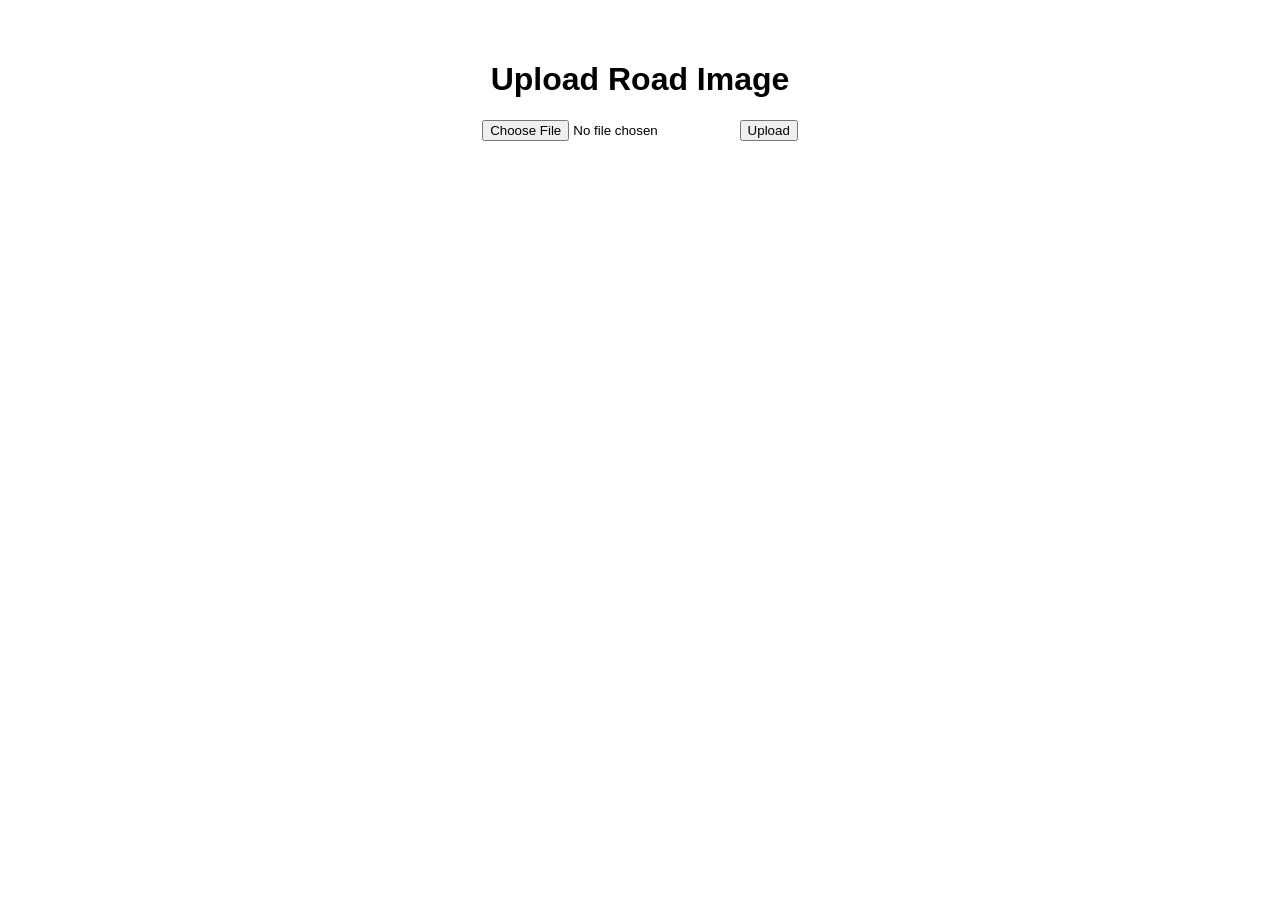
<file: api/templates/upload.html>
<!DOCTYPE html>
<html>

<head>
    <title>Pothole Detection</title>
    <link rel="stylesheet" href="/api/static/styles.css">
</head>

<body>
    <h1>Upload Road Image</h1>
    <form id="uploadForm" enctype="multipart/form-data">
        <input type="file" name="image" id="image" required />
        <button type="submit">Upload</button>
    </form>
    <br>
    <div id="result"></div>

    <script>
        document.getElementById("uploadForm").addEventListener("submit", async function (e) {
            e.preventDefault();
            const formData = new FormData();
            formData.append("image", document.getElementById("image").files[0]);

            const response = await fetch("/detect/", {
                method: "POST",
                body: formData
            });

            const blob = await response.blob();
            const url = URL.createObjectURL(blob);
            document.getElementById("result").innerHTML = `<h3>Detected Image:</h3><img src="${url}" width="500">`;
        });
    </script>
</body>

</html>
</file>
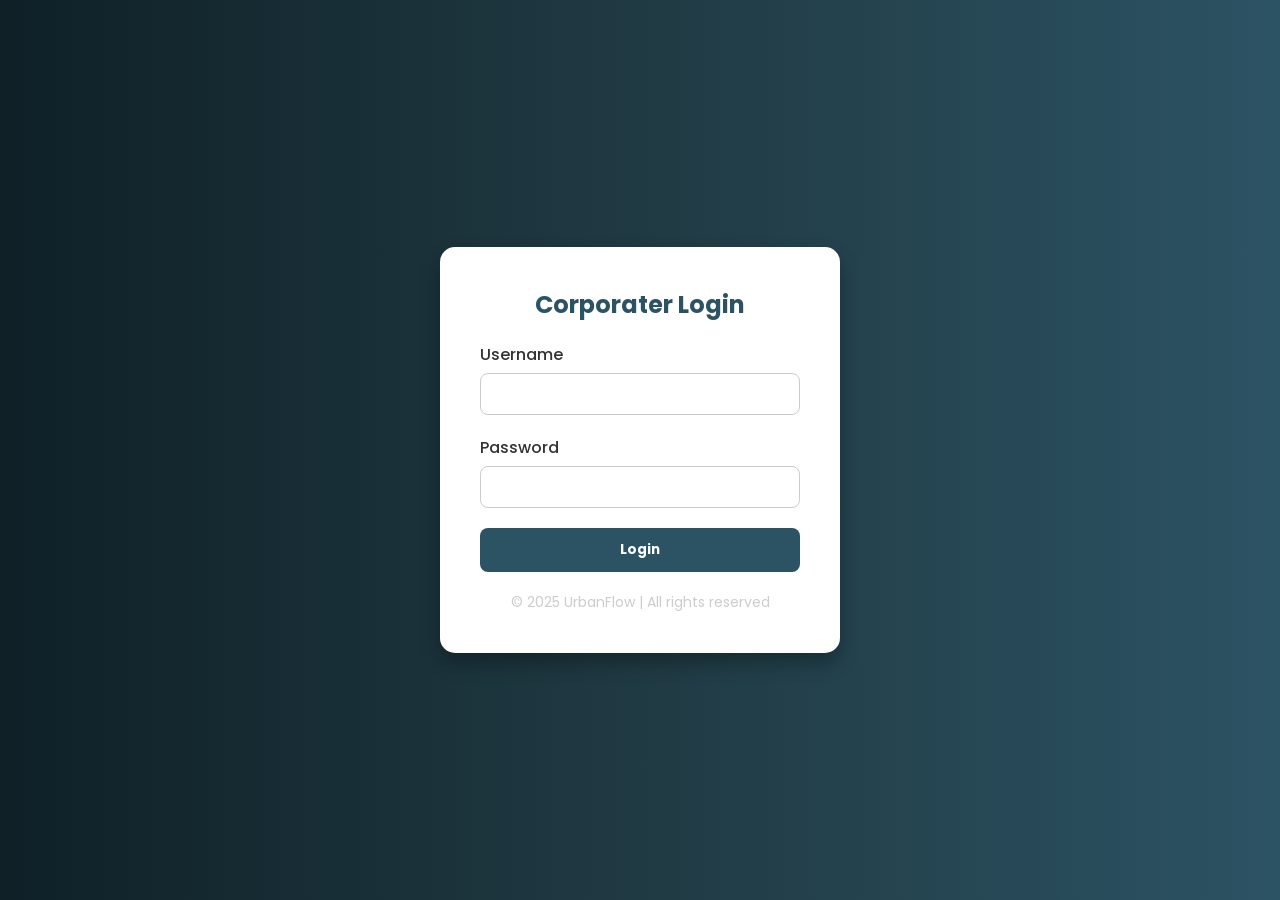
<file: api/templates/api/corporator.html>
<!DOCTYPE html><html lang="en">
<head>
  <meta charset="UTF-8" />
  <meta name="viewport" content="width=device-width, initial-scale=1.0" />
  <title>Corporater Login - UrbanFlow</title>
  <link href="https://fonts.googleapis.com/css2?family=Poppins:wght@300;500;700&display=swap" rel="stylesheet">
  <style>
    * {
      margin: 0;
      padding: 0;
      box-sizing: border-box;
      font-family: 'Poppins', sans-serif;
    }body {
  background: linear-gradient(to right, #0f2027, #203a43, #2c5364);
  height: 100vh;
  display: flex;
  justify-content: center;
  align-items: center;
}

.login-container {
  background-color: #fff;
  padding: 40px;
  border-radius: 15px;
  box-shadow: 0 10px 20px rgba(0,0,0,0.3);
  width: 100%;
  max-width: 400px;
  animation: fadeIn 0.6s ease-in-out;
}

@keyframes fadeIn {
  from { opacity: 0; transform: translateY(-20px); }
  to { opacity: 1; transform: translateY(0); }
}

h2 {
  text-align: center;
  margin-bottom: 20px;
  color: #2c5364;
}

.form-group {
  margin-bottom: 20px;
}

.form-group label {
  display: block;
  margin-bottom: 6px;
  color: #333;
  font-weight: 500;
}

.form-group input {
  width: 100%;
  padding: 10px 12px;
  border-radius: 8px;
  border: 1px solid #ccc;
  transition: 0.3s;
}

.form-group input:focus {
  border-color: #2c5364;
  outline: none;
}

.btn {
  background-color: #2c5364;
  color: #fff;
  padding: 12px;
  border: none;
  border-radius: 8px;
  width: 100%;
  font-weight: bold;
  cursor: pointer;
  transition: background-color 0.3s;
}

.btn:hover {
  background-color: #1b364e;
}

.footer {
  margin-top: 20px;
  text-align: center;
  color: #ccc;
  font-size: 14px;
}

  </style>
</head>
<body>
  <div class="login-container">
    <h2>Corporater Login</h2>
    <form id="loginForm">
      <div class="form-group">
        <label for="username">Username</label>
        <input type="text" id="username" name="username" required />
      </div>
      <div class="form-group">
        <label for="password">Password</label>
        <input type="password" id="password" name="password" required />
      </div>
      <button type="submit" class="btn">Login</button>
    </form>
    <div class="footer">
      &copy; 2025 UrbanFlow | All rights reserved
    </div>
  </div>  <script>
    document.getElementById("loginForm").addEventListener("submit", function(e) {
      e.preventDefault();
      const username = document.getElementById("username").value;
      const password = document.getElementById("password").value;

      // Dummy credentials for demonstration
      if (username === "cp" && password === "cp@123") {
        window.location.href = "/api/corporator-dashboard";
      } else {
        alert("Invalid username or password. Try 'corporater' / 'urban123'");
      }
    });
  </script></body>
</html>
</file>
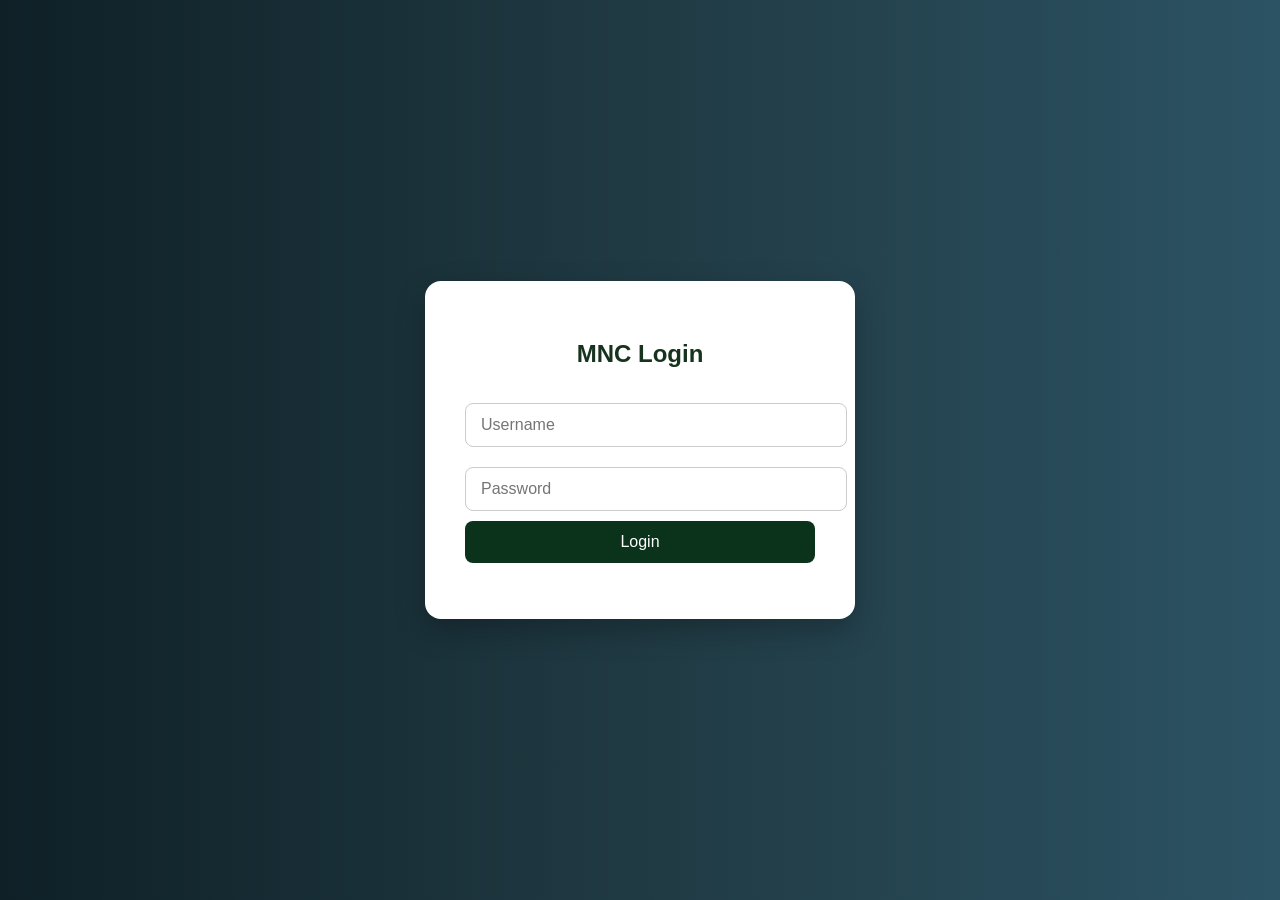
<file: api/templates/api/mnc.html>
<!DOCTYPE html>
<html lang="en">
<head>
  <meta charset="UTF-8" />
  <meta name="viewport" content="width=device-width, initial-scale=1.0" />
  <title>MNC Login</title>
  <style>
    body {
      margin: 0;
      font-family: "Segoe UI", sans-serif;
      background: linear-gradient(to right, #0f2027, #203a43, #2c5364);
      display: flex;
      justify-content: center;
      align-items: center;
      height: 100vh;
    }

    .login-box {
      background: white;
      padding: 40px;
      border-radius: 16px;
      box-shadow: 0 12px 30px rgba(0, 0, 0, 0.25);
      width: 350px;
      text-align: center;
    }

    .login-box h2 {
      margin-bottom: 25px;
      color: #16331e;
    }

    .login-box input {
      width: 100%;
      padding: 12px 15px;
      margin: 10px 0;
      border: 1px solid #ccc;
      border-radius: 8px;
      font-size: 16px;
    }

    .login-box button {
      background-color: #0b321b;
      color: white;
      padding: 12px;
      border: none;
      width: 100%;
      border-radius: 8px;
      font-size: 16px;
      cursor: pointer;
      transition: background-color 0.3s ease;
    }

    .login-box button:hover {
      background-color: #1a5fd2;
    }

    .error {
      color: red;
      margin-top: 10px;
    }
  </style>
</head>
<body>
  <div class="login-box">
    <h2>MNC Login</h2>
    <input type="text" id="username" placeholder="Username" required />
    <input type="password" id="password" placeholder="Password" required />
    <button onclick="validateLogin()">Login</button>
    <p class="error" id="errorMsg"></p>
  </div>

  <script>
    function validateLogin() {
      const username = document.getElementById("username").value.trim();
      const password = document.getElementById("password").value.trim();
      const errorMsg = document.getElementById("errorMsg");

      if (username === "mnc" && password === "mnc@123") {
        window.location.href = "/api/mnc-dashboard/";
      } else {
        errorMsg.textContent = "Invalid username or password!";
      }
    }
  </script>
</body>
</html>
</file>
<file: api/static/styles.css>
body {
    font-family: sans-serif;
    text-align: center;
    padding: 2rem;
}
</file>
